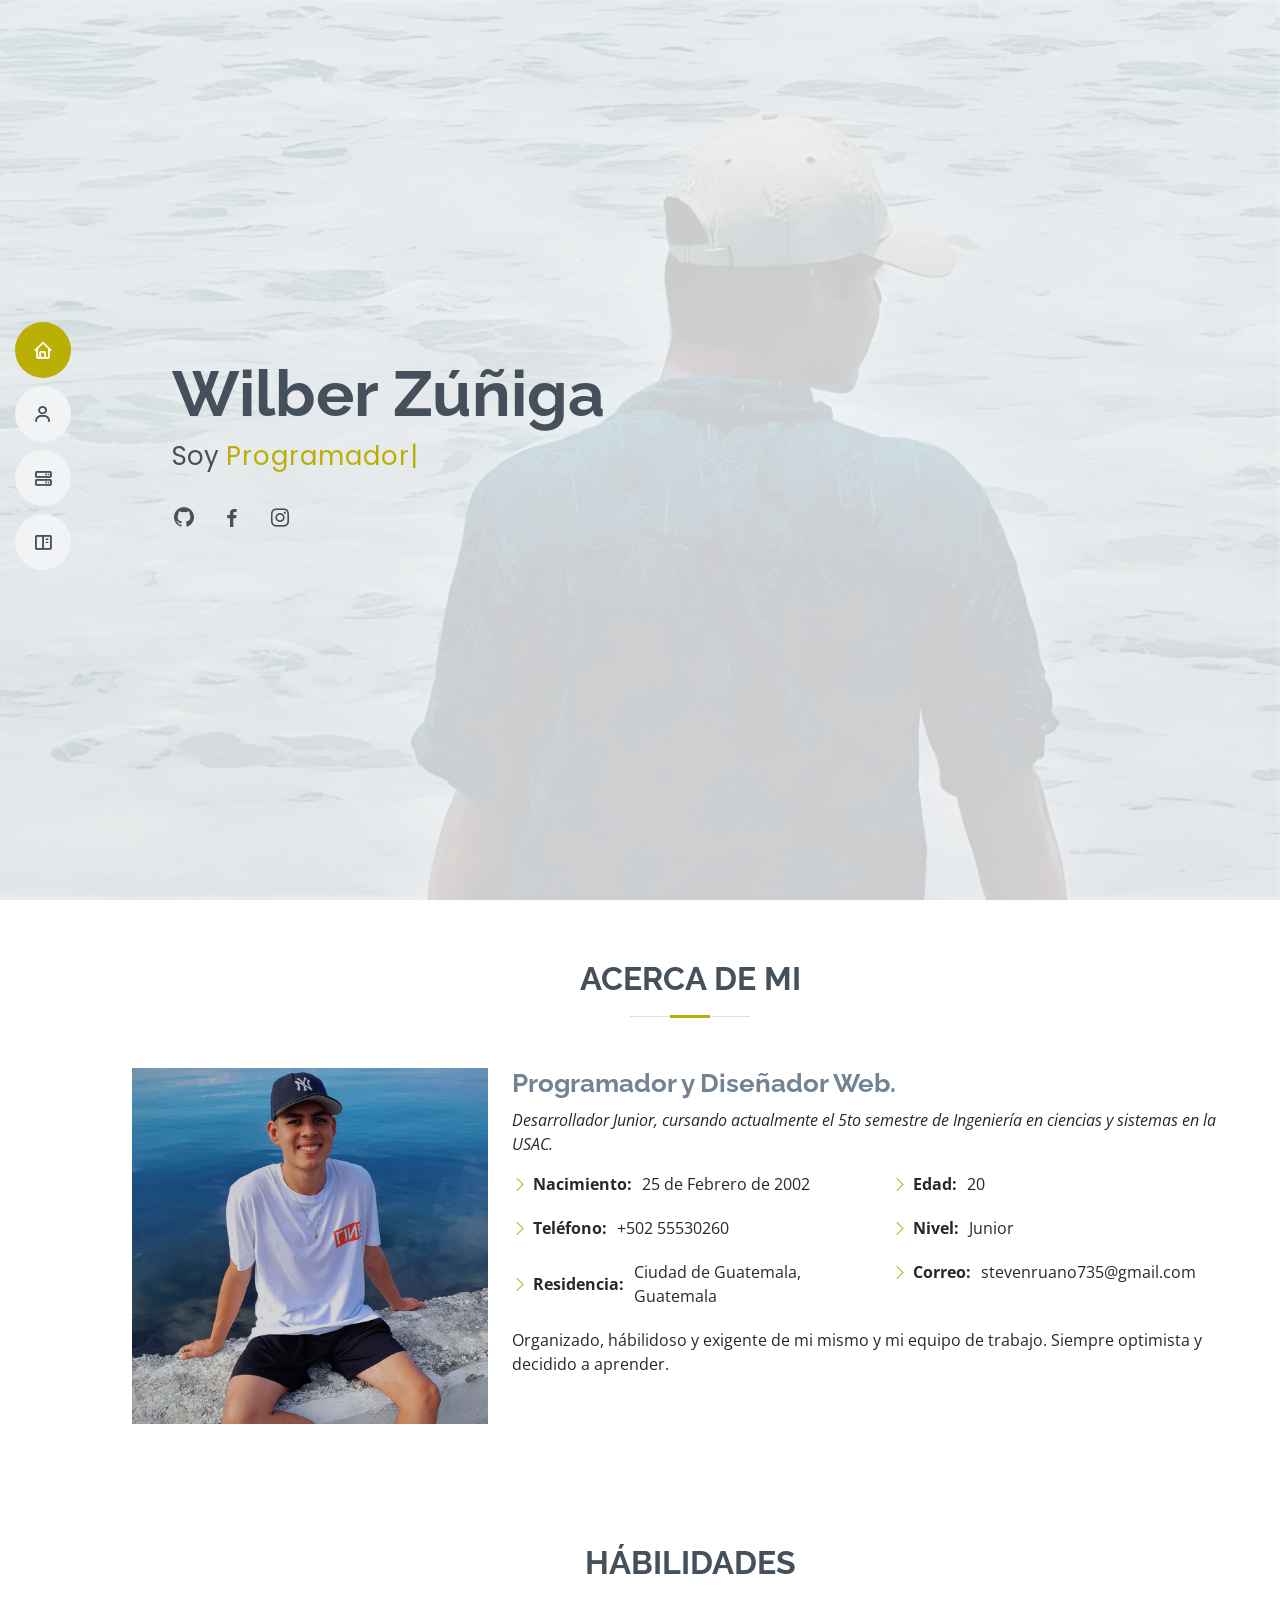
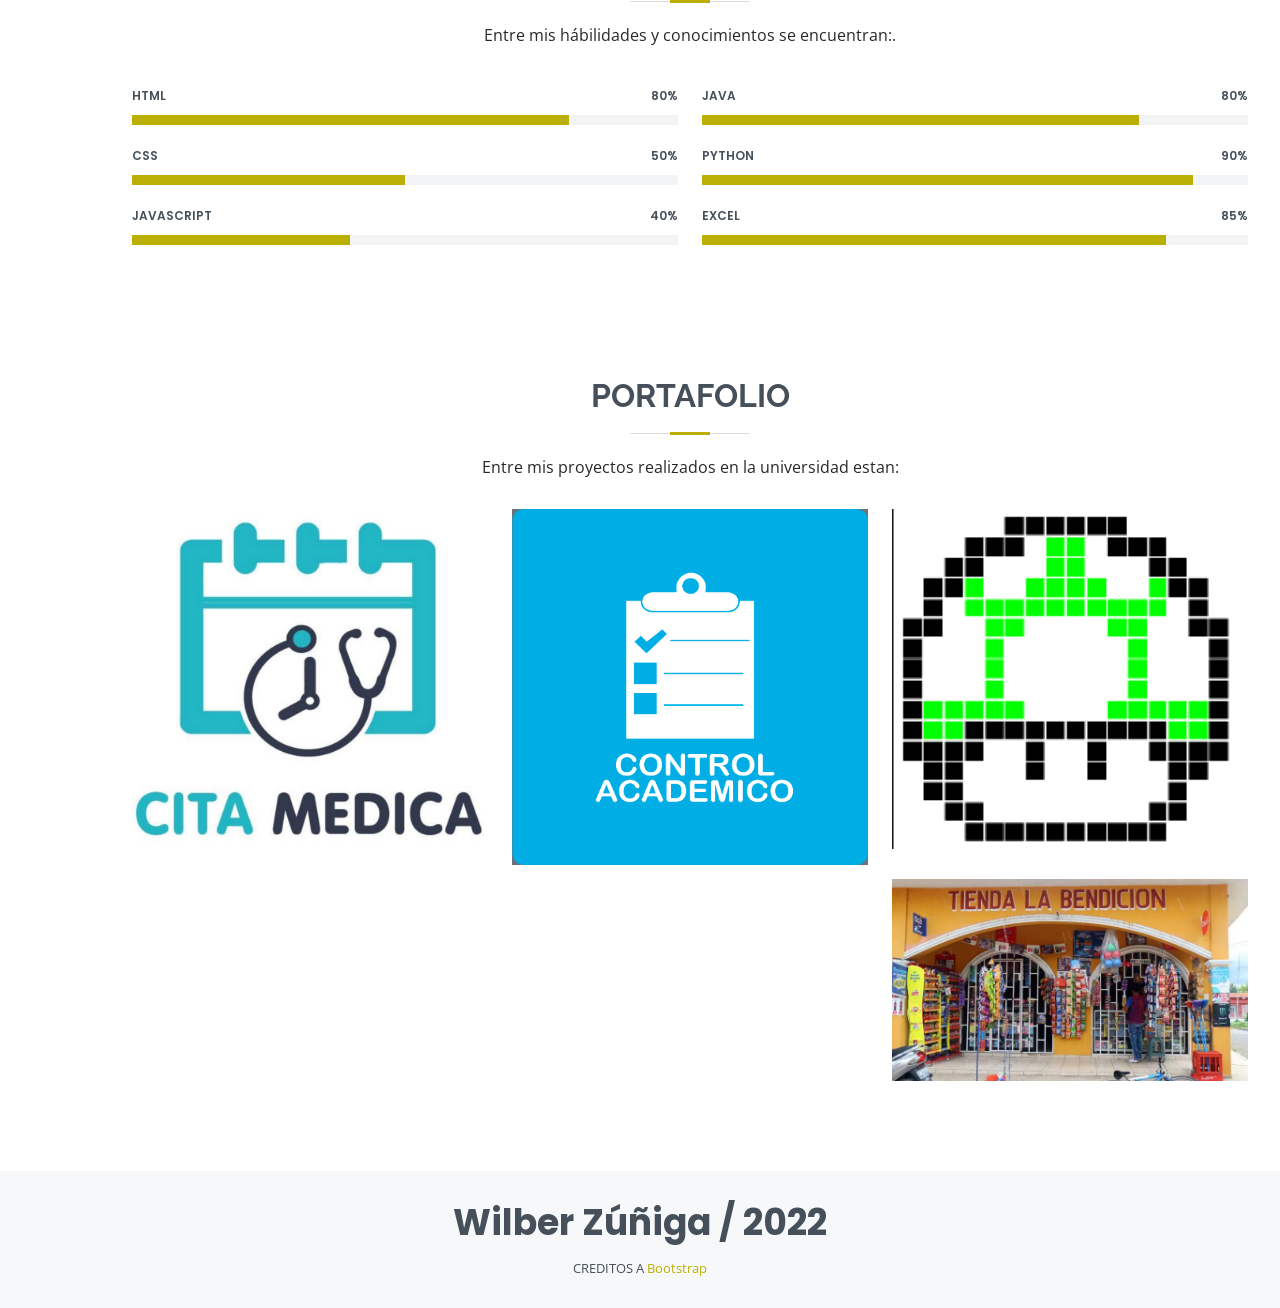
<file: index.html>
<!DOCTYPE html>
<html lang="en">

<head>
  <meta charset="utf-8">
  <meta content="width=device-width, initial-scale=1.0" name="viewport">

  <title>Wilber Zúñiga</title>
  <meta content="" name="description">
  <meta content="" name="keywords">

  <link href="Complementos/img/Kaws.jpg" rel="icon">
  <link href="Complementos/img/Kaws.jpg" rel="apple-touch-icon">

  <link href="https://fonts.googleapis.com/css?family=Open+Sans:300,300i,400,400i,600,600i,700,700i|Raleway:300,300i,400,400i,500,500i,600,600i,700,700i|Poppins:300,300i,400,400i,500,500i,600,600i,700,700i" rel="stylesheet">

  <link href="Complementos/vendor/aos/aos.css" rel="stylesheet">
  <link href="Complementos/vendor/bootstrap/css/bootstrap.min.css" rel="stylesheet">
  <link href="Complementos/vendor/bootstrap-icons/bootstrap-icons.css" rel="stylesheet">
  <link href="Complementos/vendor/boxicons/css/boxicons.min.css" rel="stylesheet">
  <link href="Complementos/vendor/glightbox/css/glightbox.min.css" rel="stylesheet">
  <link href="Complementos/vendor/swiper/swiper-bundle.min.css" rel="stylesheet">

  <!-- Template Main CSS File -->
  <link href="Complementos/css/style.css" rel="stylesheet">

</head>

<body>
  <i class="bi bi-list mobile-nav-toggle d-xl-none"></i>
  <header id="header" class="d-flex flex-column justify-content-center">
<!-- nav-menu -->
    <nav id="navbar" class="navbar nav-menu">
      <ul>
        <li><a href="#hero" class="nav-link scrollto active"><i class="bx bx-home"></i> <span>Inicio</span></a></li>
        <li><a href="#about" class="nav-link scrollto"><i class="bx bx-user"></i> <span>Acerca de mi</span></a></li>
        <li><a href="#skills" class="nav-link scrollto"><i class="bx bx-server"></i> <span>Habilidades</span></a></li>
        <li><a href="#portfolio" class="nav-link scrollto"><i class="bx bx-book-content"></i> <span>Portafolio</span></a></li>
      </ul>
    </nav>
  </header>

  <!-- Inicio -->
  <section id="hero" class="d-flex flex-column justify-content-center">
    <div class="container" data-aos="zoom-in" data-aos-delay="100">
      <h1>Wilber Zúñiga</h1>
      <p>Soy <span class="typed" data-typed-items="Programador, Diseñador, Deportista, Editor"></span></p>
      <div class="social-links">
        <a href="https://github.com/stvnnnr" target="_blank" class="github"><i class="bx bxl-github"></i></a>
        <a href="https://www.facebook.com/wilbersteven.ruano" target="_blank" class="facebook"><i class="bx bxl-facebook"></i></a>
        <a href="https://instagram.com/stvn_r_?igshid=YmMyMTA2M2Y=" target="_blank" class="instagram"><i class="bx bxl-instagram"></i></a>
      </div>
    </div>
  </section>

  <main id="main">

    <!-- Accerca de -->
    <section id="about" class="about">
      <div class="container" data-aos="fade-up">
        <div class="section-title">
          <h2>Acerca de mi</h2>
        </div>
        <div class="row">
          <div class="col-lg-4">
            <img src="Complementos/img/img.jpg" class="img-fluid" alt="">
          </div>
          <div class="col-lg-8 pt-4 pt-lg-0 content">
            <h3>Programador y Diseñador Web.</h3>
            <p class="fst-italic">
              Desarrollador Junior, cursando actualmente el 5to semestre de Ingeniería en ciencias y sistemas en la USAC.
            </p>
            <div class="row">
              <div class="col-lg-6">
                <ul>
                  <li><i class="bi bi-chevron-right"></i> <strong>Nacimiento:</strong> <span>25 de Febrero de 2002</span></li>
                  <li><i class="bi bi-chevron-right"></i> <strong>Teléfono:</strong> <span>+502 55530260</span></li>
                  <li><i class="bi bi-chevron-right"></i> <strong>Residencia:</strong> <span>Ciudad de Guatemala, Guatemala</span></li>
                </ul>
              </div>
              <div class="col-lg-6">
                <ul>
                  <li><i class="bi bi-chevron-right"></i> <strong>Edad:</strong> <span>20</span></li>
                  <li><i class="bi bi-chevron-right"></i> <strong>Nivel:</strong> <span>Junior</span></li>
                  <li><i class="bi bi-chevron-right"></i> <strong>Correo:</strong> <span>stevenruano735@gmail.com</span></li>
                </ul>
              </div>
            </div>
            <p>
              Organizado, hábilidoso y exigente de mi mismo y mi equipo de trabajo. Siempre optimista y decidido a aprender.
            </p>
          </div>
        </div>

      </div>
    </section>

    <!-- Habilidades -->
    <section id="skills" class="skills section-bg">
      <div class="container" data-aos="fade-up">

        <div class="section-title">
          <h2>Hábilidades</h2>
          <p>Entre mis hábilidades y conocimientos se encuentran:.</p>
        </div>

        <div class="row skills-content">

          <div class="col-lg-6">

            <div class="progress">
              <span class="skill">HTML <i class="val">80%</i></span>
              <div class="progress-bar-wrap">
                <div class="progress-bar" role="progressbar" aria-valuenow="80" aria-valuemin="0" aria-valuemax="100"></div>
              </div>
            </div>

            <div class="progress">
              <span class="skill">CSS <i class="val">50%</i></span>
              <div class="progress-bar-wrap">
                <div class="progress-bar" role="progressbar" aria-valuenow="50" aria-valuemin="0" aria-valuemax="100"></div>
              </div>
            </div>

            <div class="progress">
              <span class="skill">JavaScript <i class="val">40%</i></span>
              <div class="progress-bar-wrap">
                <div class="progress-bar" role="progressbar" aria-valuenow="40" aria-valuemin="0" aria-valuemax="100"></div>
              </div>
            </div>

          </div>

          <div class="col-lg-6">

            <div class="progress">
              <span class="skill">Java <i class="val">80%</i></span>
              <div class="progress-bar-wrap">
                <div class="progress-bar" role="progressbar" aria-valuenow="80" aria-valuemin="0" aria-valuemax="100"></div>
              </div>
            </div>

            <div class="progress">
              <span class="skill">Python <i class="val">90%</i></span>
              <div class="progress-bar-wrap">
                <div class="progress-bar" role="progressbar" aria-valuenow="90" aria-valuemin="0" aria-valuemax="100"></div>
              </div>
            </div>

            <div class="progress">
              <span class="skill">Excel <i class="val">85%</i></span>
              <div class="progress-bar-wrap">
                <div class="progress-bar" role="progressbar" aria-valuenow="85" aria-valuemin="0" aria-valuemax="100"></div>
              </div>
            </div>

          </div>

        </div>

      </div>
    </section>

    <!-- Portafolio -->
    <section id="portfolio" class="portfolio section-bg">
      <div class="container" data-aos="fade-up">

        <div class="section-title">
          <h2>Portafolio</h2>
          <p>Entre mis proyectos realizados en la universidad estan:</p>
        </div>

        <div class="row portfolio-container" data-aos="fade-up" data-aos-delay="200">

          <div class="col-lg-4 col-md-6 portfolio-item filter-app">
            <div class="portfolio-wrap">
              <img src="Complementos/img/portfolio/1.jpg" class="img-fluid" alt="">
              <div class="portfolio-info">
                <h4>Control de citas</h4>
                <p>Web</p>
                <div class="portfolio-links">
                  <a href="1.html" class="portfolio-details-lightbox" data-glightbox="type: external" title="Portfolio Details"><i class="bx bx-link"></i></a>
                </div>
              </div>
            </div>
          </div>

          <div class="col-lg-4 col-md-6 portfolio-item filter-web">
            <div class="portfolio-wrap">
              <img src="Complementos/img/portfolio/2.png" class="img-fluid" alt="">
              <div class="portfolio-info">
                <h4>Control de notas</h4>
                <p>App</p>
                <div class="portfolio-links">
                  <a href="2.html" class="portfolio-details-lightbox" data-glightbox="type: external" title="Portfolio Details"><i class="bx bx-link"></i></a>
                </div>
              </div>
            </div>
          </div>

          <div class="col-lg-4 col-md-6 portfolio-item filter-app">
            <div class="portfolio-wrap">
              <img src="Complementos/img/portfolio/3.png" style="width:100%" class="img-fluid" alt="">
              <div class="portfolio-info">
                <h4>Graficador a partir de xml</h4>
                <p>App</p>
                <div class="portfolio-links">
                  <a href="3.html" class="portfolio-details-lightbox" data-glightbox="type: external" title="Portfolio Details"><i class="bx bx-link"></i></a>
                </div>
              </div>
            </div>
          </div>

          <div class="col-lg-4 col-md-6 portfolio-item filter-web">
            <div class="portfolio-wrap">
              <img src="Complementos/img/portfolio/4.webp" class="img-fluid" alt="">
              <div class="portfolio-info">
                <h4>Control de productos</h4>
                <p>App</p>
                <div class="portfolio-links">
                  <a href="4.html" class="portfolio-details-lightbox" data-glightbox="type: external" title="Portfolio Details"><i class="bx bx-link"></i></a>
                </div>
              </div>
            </div>
          </div>

        </div>

      </div>
    </section>

  </main>

  <footer id="footer">
    <div class="container">
      <h3>Wilber Zúñiga / 2022</h3>
      <div class="credits">
        CREDITOS A <a href="https://bootstrapmade.com/">Bootstrap</a>
      </div>
    </div>
  </footer>

  <div id="preloader"></div>
  <a href="#" class="back-to-top d-flex align-items-center justify-content-center"><i class="bi bi-arrow-up-short"></i></a>

  <script src="Complementos/vendor/purecounter/purecounter.js"></script>
  <script src="Complementos/vendor/aos/aos.js"></script>
  <script src="Complementos/vendor/bootstrap/js/bootstrap.bundle.min.js"></script>
  <script src="Complementos/vendor/glightbox/js/glightbox.min.js"></script>
  <script src="Complementos/vendor/isotope-layout/isotope.pkgd.min.js"></script>
  <script src="Complementos/vendor/swiper/swiper-bundle.min.js"></script>
  <script src="Complementos/vendor/typed.js/typed.min.js"></script>
  <script src="Complementos/vendor/waypoints/noframework.waypoints.js"></script>
  <script src="Complementos/vendor/php-email-form/validate.js"></script>
  <script src="Complementos/js/main.js"></script>

</body>

</html>
</file>
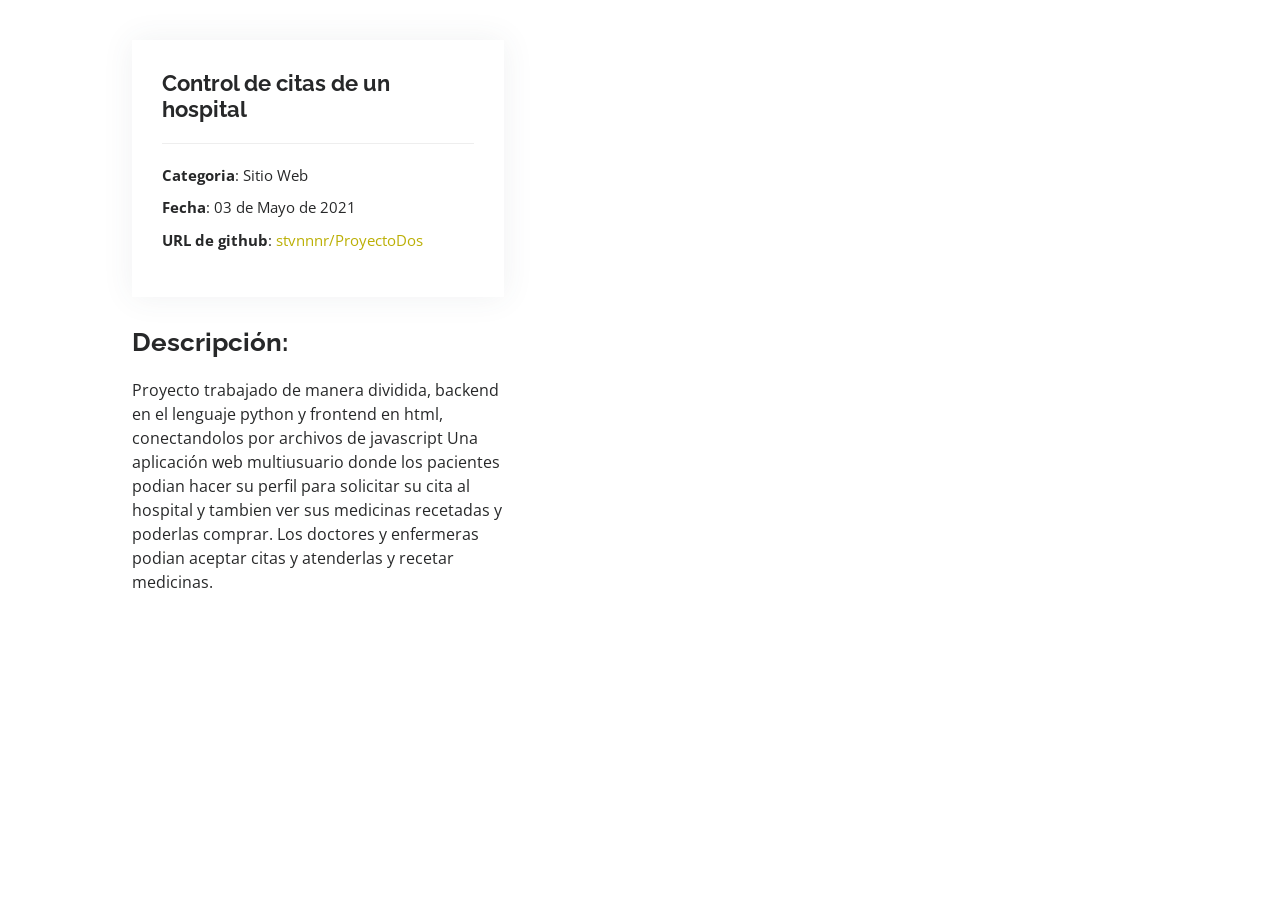
<file: 1.html>
<!DOCTYPE html>
<html lang="en">

<head>
  <meta charset="utf-8">
  <meta content="width=device-width, initial-scale=1.0" name="viewport">
  <title>1</title>
  <meta content="" name="description">
  <meta content="" name="keywords">
  <link href="https://fonts.googleapis.com/css?family=Open+Sans:300,300i,400,400i,600,600i,700,700i|Raleway:300,300i,400,400i,500,500i,600,600i,700,700i|Poppins:300,300i,400,400i,500,500i,600,600i,700,700i" rel="stylesheet">
  <link href="Complementos/vendor/aos/aos.css" rel="stylesheet">
  <link href="Complementos/vendor/bootstrap/css/bootstrap.min.css" rel="stylesheet">
  <link href="Complementos/vendor/bootstrap-icons/bootstrap-icons.css" rel="stylesheet">
  <link href="Complementos/vendor/boxicons/css/boxicons.min.css" rel="stylesheet">
  <link href="Complementos/vendor/glightbox/css/glightbox.min.css" rel="stylesheet">
  <link href="Complementos/vendor/swiper/swiper-bundle.min.css" rel="stylesheet">
  <link href="Complementos/css/style.css" rel="stylesheet">
</head>

<body>

  <main id="main">
    <section id="portfolio-details" class="portfolio-details">
      <div class="container">
          <div class="col-lg-4">
            <div class="portfolio-info">
              <h3>Control de citas de un hospital</h3>
              <ul>
                <li><strong>Categoria</strong>: Sitio Web</li>
                <li><strong>Fecha</strong>: 03 de Mayo de 2021</li>
                <li><strong>URL de github</strong>: <a href="https://github.com/stvnnnr/ProyectoDos.git" target="_blank">stvnnnr/ProyectoDos</a></li>
              </ul>
            </div>
            <div class="portfolio-description">
              <h2>Descripción:</h2>
              <p>
                Proyecto trabajado de manera dividida, backend en el lenguaje python y frontend en html, conectandolos por archivos de javascript
                Una aplicación web multiusuario donde los pacientes podian hacer su perfil para solicitar su cita al hospital y tambien ver sus medicinas recetadas y poderlas comprar.
                Los doctores y enfermeras podian aceptar citas y atenderlas y recetar medicinas.
              </p>
            </div>
          </div>

        </div>

      </div>
    </section>
  </main>

  <script src="Complementos/vendor/purecounter/purecounter.js"></script>
  <script src="Complementos/vendor/aos/aos.js"></script>
  <script src="Complementos/vendor/bootstrap/js/bootstrap.bundle.min.js"></script>
  <script src="Complementos/vendor/glightbox/js/glightbox.min.js"></script>
  <script src="Complementos/vendor/isotope-layout/isotope.pkgd.min.js"></script>
  <script src="Complementos/vendor/swiper/swiper-bundle.min.js"></script>
  <script src="Complementos/vendor/typed.js/typed.min.js"></script>
  <script src="Complementos/vendor/waypoints/noframework.waypoints.js"></script>
  <script src="Complementos/vendor/php-email-form/validate.js"></script>
  <script src="Complementos/js/main.js"></script>
</body>

</html>
</file>
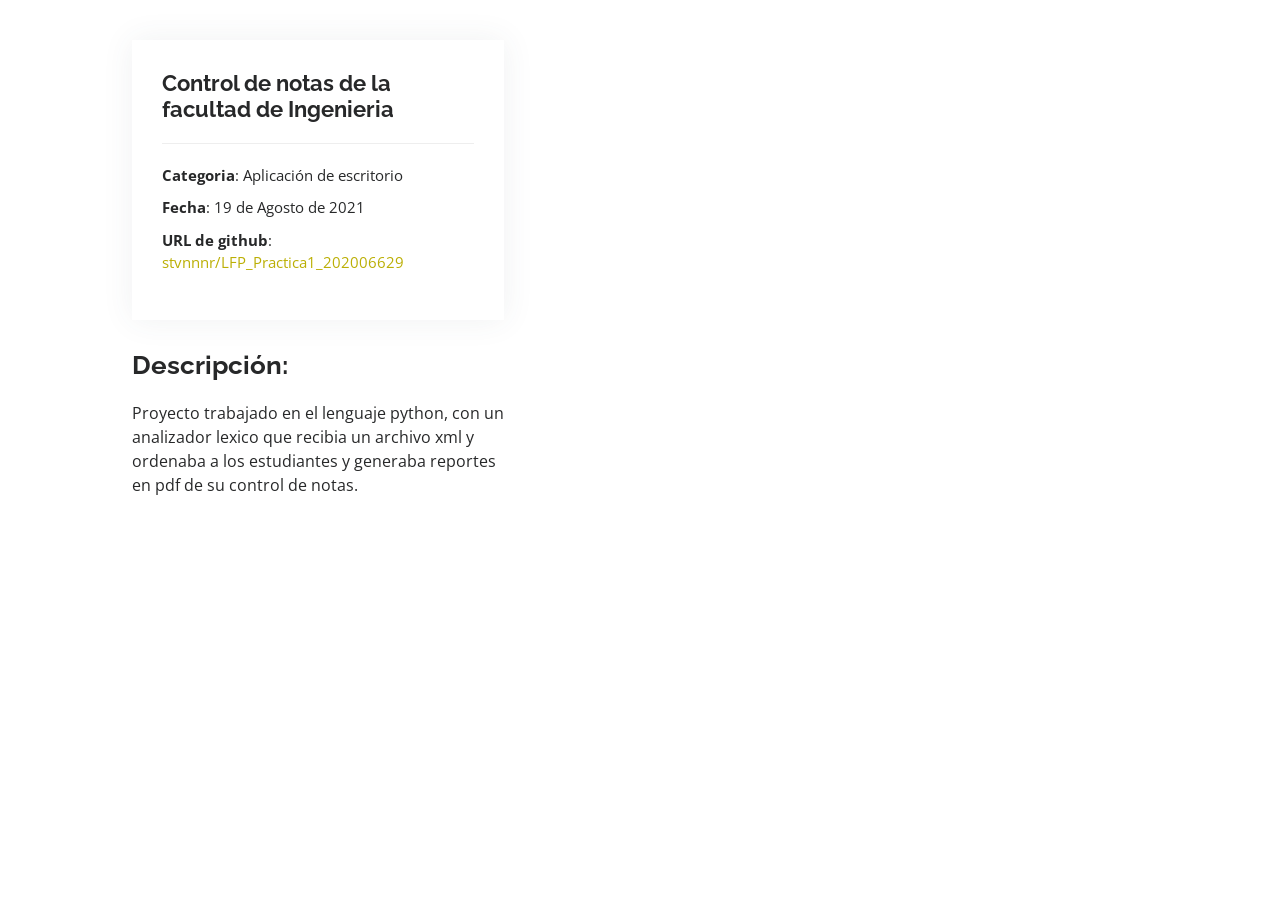
<file: 2.html>
<!DOCTYPE html>
<html lang="en">

<head>
  <meta charset="utf-8">
  <meta content="width=device-width, initial-scale=1.0" name="viewport">
  <title>1</title>
  <meta content="" name="description">
  <meta content="" name="keywords">
  <link href="https://fonts.googleapis.com/css?family=Open+Sans:300,300i,400,400i,600,600i,700,700i|Raleway:300,300i,400,400i,500,500i,600,600i,700,700i|Poppins:300,300i,400,400i,500,500i,600,600i,700,700i" rel="stylesheet">
  <link href="Complementos/vendor/aos/aos.css" rel="stylesheet">
  <link href="Complementos/vendor/bootstrap/css/bootstrap.min.css" rel="stylesheet">
  <link href="Complementos/vendor/bootstrap-icons/bootstrap-icons.css" rel="stylesheet">
  <link href="Complementos/vendor/boxicons/css/boxicons.min.css" rel="stylesheet">
  <link href="Complementos/vendor/glightbox/css/glightbox.min.css" rel="stylesheet">
  <link href="Complementos/vendor/swiper/swiper-bundle.min.css" rel="stylesheet">
  <link href="Complementos/css/style.css" rel="stylesheet">
</head>

<body>

  <main id="main">
    <section id="portfolio-details" class="portfolio-details">
      <div class="container">
          <div class="col-lg-4">
            <div class="portfolio-info">
              <h3>Control de notas de la facultad de Ingenieria</h3>
              <ul>
                <li><strong>Categoria</strong>: Aplicación de escritorio</li>
                <li><strong>Fecha</strong>: 19 de Agosto de 2021</li>
                <li><strong>URL de github</strong>: <a href="https://github.com/stvnnnr/LFP_Practica1_202006629.git" target="_blank">stvnnnr/LFP_Practica1_202006629</a></li>
              </ul>
            </div>
            <div class="portfolio-description">
              <h2>Descripción:</h2>
              <p>
                Proyecto trabajado en el lenguaje python, con un analizador lexico que recibia un archivo xml y ordenaba a los estudiantes y generaba reportes en pdf de su control de notas.
              </p>
            </div>
          </div>

        </div>

      </div>
    </section>
  </main>

  <script src="Complementos/vendor/purecounter/purecounter.js"></script>
  <script src="Complementos/vendor/aos/aos.js"></script>
  <script src="Complementos/vendor/bootstrap/js/bootstrap.bundle.min.js"></script>
  <script src="Complementos/vendor/glightbox/js/glightbox.min.js"></script>
  <script src="Complementos/vendor/isotope-layout/isotope.pkgd.min.js"></script>
  <script src="Complementos/vendor/swiper/swiper-bundle.min.js"></script>
  <script src="Complementos/vendor/typed.js/typed.min.js"></script>
  <script src="Complementos/vendor/waypoints/noframework.waypoints.js"></script>
  <script src="Complementos/vendor/php-email-form/validate.js"></script>
  <script src="Complementos/js/main.js"></script>
</body>

</html>
</file>
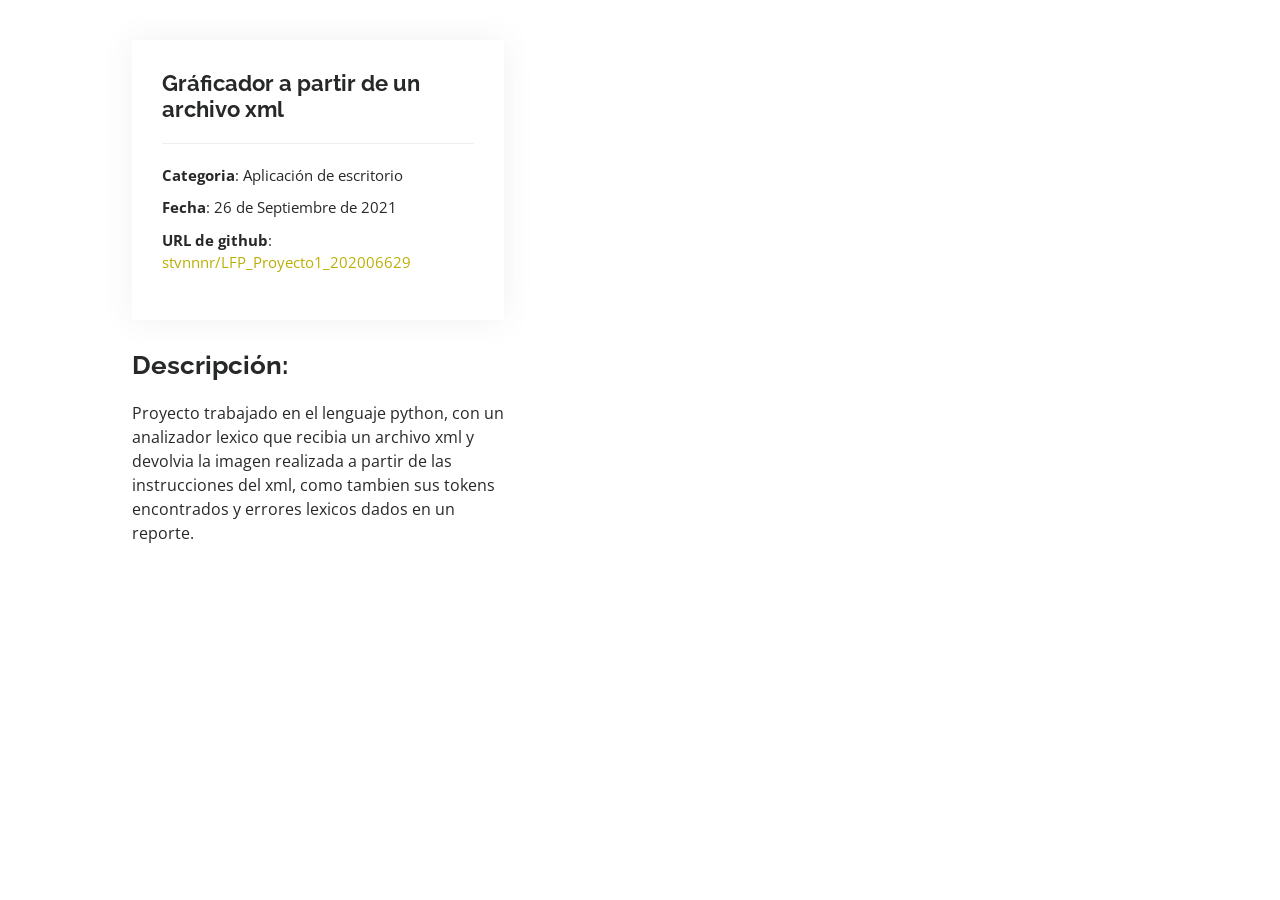
<file: 3.html>
<!DOCTYPE html>
<html lang="en">

<head>
  <meta charset="utf-8">
  <meta content="width=device-width, initial-scale=1.0" name="viewport">
  <title>1</title>
  <meta content="" name="description">
  <meta content="" name="keywords">
  <link href="https://fonts.googleapis.com/css?family=Open+Sans:300,300i,400,400i,600,600i,700,700i|Raleway:300,300i,400,400i,500,500i,600,600i,700,700i|Poppins:300,300i,400,400i,500,500i,600,600i,700,700i" rel="stylesheet">
  <link href="Complementos/vendor/aos/aos.css" rel="stylesheet">
  <link href="Complementos/vendor/bootstrap/css/bootstrap.min.css" rel="stylesheet">
  <link href="Complementos/vendor/bootstrap-icons/bootstrap-icons.css" rel="stylesheet">
  <link href="Complementos/vendor/boxicons/css/boxicons.min.css" rel="stylesheet">
  <link href="Complementos/vendor/glightbox/css/glightbox.min.css" rel="stylesheet">
  <link href="Complementos/vendor/swiper/swiper-bundle.min.css" rel="stylesheet">
  <link href="Complementos/css/style.css" rel="stylesheet">
</head>

<body>

  <main id="main">
    <section id="portfolio-details" class="portfolio-details">
      <div class="container">
          <div class="col-lg-4">
            <div class="portfolio-info">
              <h3>Gráficador a partir de un archivo xml</h3>
              <ul>
                <li><strong>Categoria</strong>: Aplicación de escritorio</li>
                <li><strong>Fecha</strong>: 26 de Septiembre de 2021</li>
                <li><strong>URL de github</strong>: <a href="https://github.com/stvnnnr/LFP_Proyecto1_202006629.git" target="_blank">stvnnnr/LFP_Proyecto1_202006629</a></li>
              </ul>
            </div>
            <div class="portfolio-description">
              <h2>Descripción:</h2>
              <p>
                Proyecto trabajado en el lenguaje python, con un analizador lexico que recibia un archivo xml y devolvia la imagen realizada a partir de las instrucciones del xml, como tambien sus tokens encontrados y errores lexicos dados en un reporte.
              </p>
            </div>
          </div>

        </div>

      </div>
    </section>
  </main>

  <script src="Complementos/vendor/purecounter/purecounter.js"></script>
  <script src="Complementos/vendor/aos/aos.js"></script>
  <script src="Complementos/vendor/bootstrap/js/bootstrap.bundle.min.js"></script>
  <script src="Complementos/vendor/glightbox/js/glightbox.min.js"></script>
  <script src="Complementos/vendor/isotope-layout/isotope.pkgd.min.js"></script>
  <script src="Complementos/vendor/swiper/swiper-bundle.min.js"></script>
  <script src="Complementos/vendor/typed.js/typed.min.js"></script>
  <script src="Complementos/vendor/waypoints/noframework.waypoints.js"></script>
  <script src="Complementos/vendor/php-email-form/validate.js"></script>
  <script src="Complementos/js/main.js"></script>
</body>

</html>
</file>
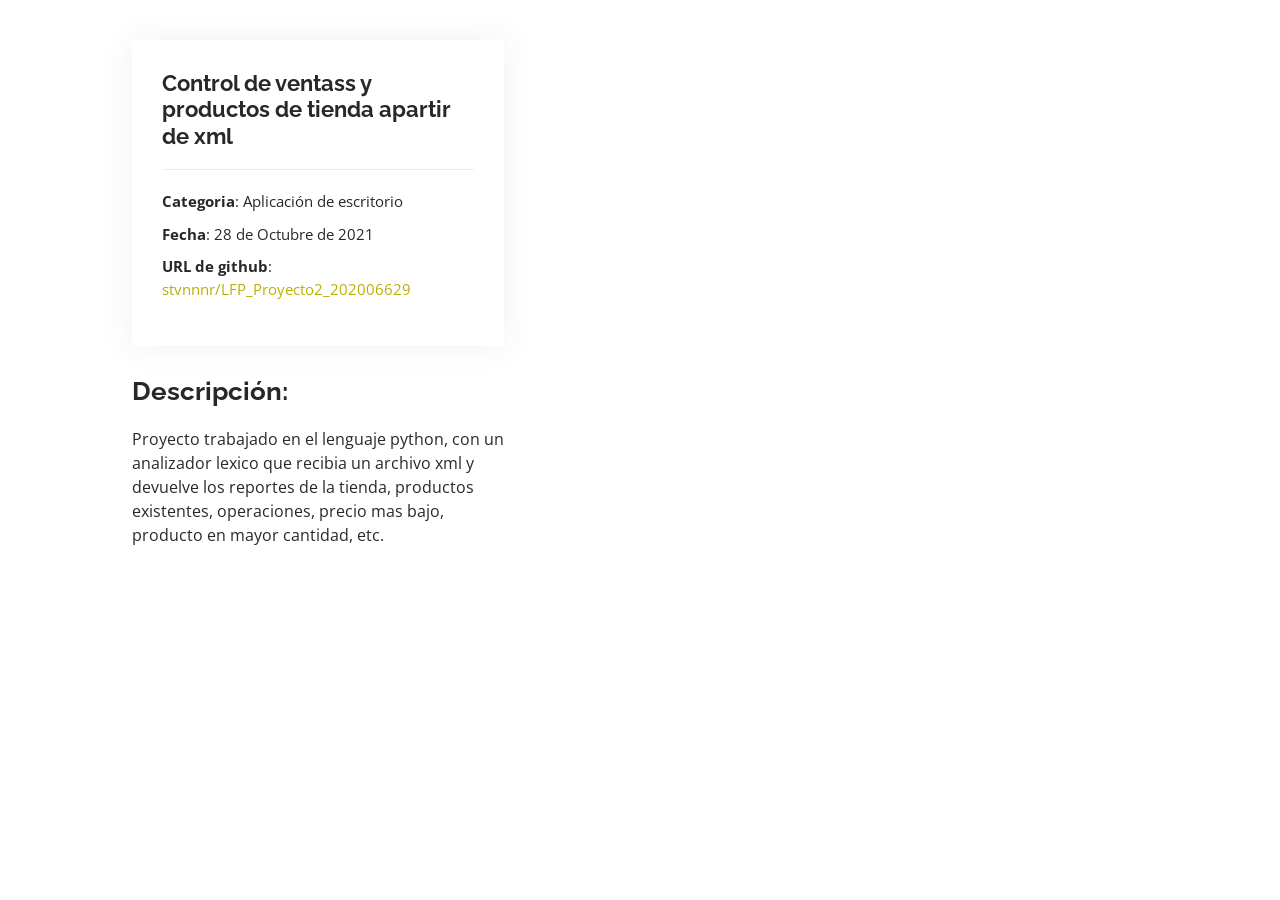
<file: 4.html>
<!DOCTYPE html>
<html lang="en">

<head>
  <meta charset="utf-8">
  <meta content="width=device-width, initial-scale=1.0" name="viewport">
  <title>1</title>
  <meta content="" name="description">
  <meta content="" name="keywords">
  <link href="https://fonts.googleapis.com/css?family=Open+Sans:300,300i,400,400i,600,600i,700,700i|Raleway:300,300i,400,400i,500,500i,600,600i,700,700i|Poppins:300,300i,400,400i,500,500i,600,600i,700,700i" rel="stylesheet">
  <link href="Complementos/vendor/aos/aos.css" rel="stylesheet">
  <link href="Complementos/vendor/bootstrap/css/bootstrap.min.css" rel="stylesheet">
  <link href="Complementos/vendor/bootstrap-icons/bootstrap-icons.css" rel="stylesheet">
  <link href="Complementos/vendor/boxicons/css/boxicons.min.css" rel="stylesheet">
  <link href="Complementos/vendor/glightbox/css/glightbox.min.css" rel="stylesheet">
  <link href="Complementos/vendor/swiper/swiper-bundle.min.css" rel="stylesheet">
  <link href="Complementos/css/style.css" rel="stylesheet">
</head>

<body>

  <main id="main">
    <section id="portfolio-details" class="portfolio-details">
      <div class="container">
          <div class="col-lg-4">
            <div class="portfolio-info">
              <h3>Control de ventass y productos de tienda apartir de xml</h3>
              <ul>
                <li><strong>Categoria</strong>: Aplicación de escritorio</li>
                <li><strong>Fecha</strong>: 28 de Octubre de 2021</li>
                <li><strong>URL de github</strong>: <a href="https://github.com/stvnnnr/LFP_Proyecto2_202006629.git" target="_blank">stvnnnr/LFP_Proyecto2_202006629</a></li>
              </ul>
            </div>
            <div class="portfolio-description">
              <h2>Descripción:</h2>
              <p>
                Proyecto trabajado en el lenguaje python, con un analizador lexico que recibia un archivo xml y devuelve los reportes de la tienda, productos existentes, operaciones, precio mas bajo, producto en mayor cantidad, etc.
              </p>
            </div>
          </div>

        </div>

      </div>
    </section>
  </main>

  <script src="Complementos/vendor/purecounter/purecounter.js"></script>
  <script src="Complementos/vendor/aos/aos.js"></script>
  <script src="Complementos/vendor/bootstrap/js/bootstrap.bundle.min.js"></script>
  <script src="Complementos/vendor/glightbox/js/glightbox.min.js"></script>
  <script src="Complementos/vendor/isotope-layout/isotope.pkgd.min.js"></script>
  <script src="Complementos/vendor/swiper/swiper-bundle.min.js"></script>
  <script src="Complementos/vendor/typed.js/typed.min.js"></script>
  <script src="Complementos/vendor/waypoints/noframework.waypoints.js"></script>
  <script src="Complementos/vendor/php-email-form/validate.js"></script>
  <script src="Complementos/js/main.js"></script>
</body>

</html>
</file>
<file: Complementos/css/style.css>
/**
* Template Name: MyResume - v4.7.0
* Template URL: https://bootstrapmade.com/free-html-bootstrap-template-my-resume/
* Author: BootstrapMade.com
* License: https://bootstrapmade.com/license/
*/

/*--------------------------------------------------------------
# General
--------------------------------------------------------------*/
body {
  font-family: "Open Sans", sans-serif;
  color: #272829;
}

a {
  color: #bbaf05;
  text-decoration: none;
}

a:hover {
  color: #bbaf05;
  text-decoration: none;
}

h1, h2, h3, h4, h5, h6 {
  font-family: "Raleway", sans-serif;
}

/*--------------------------------------------------------------
# Back to top button
--------------------------------------------------------------*/
.back-to-top {
  position: fixed;
  visibility: hidden;
  opacity: 0;
  right: 15px;
  bottom: 15px;
  z-index: 996;
  background: #bbaf05;
  width: 40px;
  height: 40px;
  border-radius: 50px;
  transition: all 0.4s;
}
.back-to-top i {
  font-size: 28px;
  color: #fff;
  line-height: 0;
}
.back-to-top:hover {
  background: #0678e3;
  color: #fff;
}
.back-to-top.active {
  visibility: visible;
  opacity: 1;
}

/*--------------------------------------------------------------
# Preloader
--------------------------------------------------------------*/
#preloader {
  position: fixed;
  top: 0;
  left: 0;
  right: 0;
  bottom: 0;
  z-index: 9999;
  overflow: hidden;
  background: #fff;
}

#preloader:before {
  content: "";
  position: fixed;
  top: calc(50% - 30px);
  left: calc(50% - 30px);
  border: 6px solid #bbaf05;
  border-top-color: #fff;
  border-bottom-color: #fff;
  border-radius: 50%;
  width: 60px;
  height: 60px;
  -webkit-animation: animate-preloader 1s linear infinite;
  animation: animate-preloader 1s linear infinite;
}

@-webkit-keyframes animate-preloader {
  0% {
    transform: rotate(0deg);
  }
  100% {
    transform: rotate(360deg);
  }
}

@keyframes animate-preloader {
  0% {
    transform: rotate(0deg);
  }
  100% {
    transform: rotate(360deg);
  }
}
/*--------------------------------------------------------------
# Disable aos animation delay on mobile devices
--------------------------------------------------------------*/
@media screen and (max-width: 768px) {
  [data-aos-delay] {
    transition-delay: 0 !important;
  }
}
/*--------------------------------------------------------------
# Header
--------------------------------------------------------------*/
#header {
  position: fixed;
  top: 0;
  left: 0;
  bottom: 0;
  z-index: 9997;
  transition: all 0.5s;
  padding: 15px;
  overflow-y: auto;
}
@media (max-width: 992px) {
  #header {
    width: 300px;
    background: #fff;
    border-right: 1px solid #e6e9ec;
    left: -300px;
  }
}

@media (min-width: 992px) {
  #main {
    margin-left: 100px;
  }
}
/*--------------------------------------------------------------
# Navigation Menu
--------------------------------------------------------------*/
/**
* Desktop Navigation 
*/
.nav-menu {
  padding: 0;
  display: block;
}
.nav-menu * {
  margin: 0;
  padding: 0;
  list-style: none;
}
.nav-menu > ul > li {
  position: relative;
  white-space: nowrap;
}
.nav-menu a, .nav-menu a:focus {
  display: flex;
  align-items: center;
  color: #45505b;
  padding: 10px 18px;
  margin-bottom: 8px;
  transition: 0.3s;
  font-size: 15px;
  border-radius: 50px;
  background: #f2f3f5;
  height: 56px;
  width: 100%;
  overflow: hidden;
  transition: 0.3s;
}
.nav-menu a i, .nav-menu a:focus i {
  font-size: 20px;
}
.nav-menu a span, .nav-menu a:focus span {
  padding: 0 5px 0 7px;
  color: #45505b;
}
@media (min-width: 992px) {
  .nav-menu a, .nav-menu a:focus {
    width: 56px;
  }
  .nav-menu a span, .nav-menu a:focus span {
    display: none;
    color: #fff;
  }
}
.nav-menu a:hover, .nav-menu .active, .nav-menu .active:focus, .nav-menu li:hover > a {
  color: #fff;
  background: #bbaf05;
}
.nav-menu a:hover span, .nav-menu .active span, .nav-menu .active:focus span, .nav-menu li:hover > a span {
  color: #fff;
}
.nav-menu a:hover, .nav-menu li:hover > a {
  width: 100%;
  color: #fff;
}
.nav-menu a:hover span, .nav-menu li:hover > a span {
  display: block;
}

/**
* Mobile Navigation 
*/
.mobile-nav-toggle {
  position: fixed;
  right: 10px;
  top: 10px;
  z-index: 9998;
  border: 0;
  background: none;
  font-size: 28px;
  transition: all 0.4s;
  outline: none !important;
  line-height: 0;
  cursor: pointer;
  border-radius: 50px;
  padding: 5px;
}
.mobile-nav-toggle i {
  color: #45505b;
}

.mobile-nav-active {
  overflow: hidden;
}
.mobile-nav-active #header {
  left: 0;
}
.mobile-nav-active .mobile-nav-toggle {
  color: #fff;
  background-color: #bbaf05;
}

/*--------------------------------------------------------------
# Hero Section
--------------------------------------------------------------*/
#hero {
  width: 100%;
  height: 100vh;
  background: url("../img/bggg.jpg") top right no-repeat;
  background-size: cover;
  position: relative;
}
@media (min-width: 992px) {
  #hero {
    padding-left: 160px;
  }
}
#hero:before {
  content: "";
  background: rgba(255, 255, 255, 0.8);
  position: absolute;
  bottom: 0;
  top: 0;
  left: 0;
  right: 0;
}
#hero h1 {
  margin: 0;
  font-size: 64px;
  font-weight: 700;
  line-height: 56px;
  color: #45505b;
}
#hero p {
  color: #45505b;
  margin: 15px 0 0 0;
  font-size: 26px;
  font-family: "Poppins", sans-serif;
}
#hero p span {
  color: #bbaf05;
  letter-spacing: 1px;
}
#hero .social-links {
  margin-top: 30px;
}
#hero .social-links a {
  font-size: 24px;
  display: inline-block;
  color: #45505b;
  line-height: 1;
  margin-right: 20px;
  transition: 0.3s;
}
#hero .social-links a:hover {
  color: #bbaf05;
}
@media (max-width: 992px) {
  #hero {
    text-align: center;
  }
  #hero h1 {
    font-size: 32px;
    line-height: 36px;
  }
  #hero p {
    margin-top: 10px;
    font-size: 20px;
    line-height: 24px;
  }
}

/*--------------------------------------------------------------
# Sections General
--------------------------------------------------------------*/
section {
  padding: 60px 0;
  overflow: hidden;
}

.section-title {
  text-align: center;
  padding-bottom: 30px;
}
.section-title h2 {
  font-size: 32px;
  font-weight: bold;
  text-transform: uppercase;
  margin-bottom: 20px;
  padding-bottom: 20px;
  position: relative;
  color: #45505b;
}
.section-title h2::before {
  content: "";
  position: absolute;
  display: block;
  width: 120px;
  height: 1px;
  background: #ddd;
  bottom: 1px;
  left: calc(50% - 60px);
}
.section-title h2::after {
  content: "";
  position: absolute;
  display: block;
  width: 40px;
  height: 3px;
  background: #bbaf05;
  bottom: 0;
  left: calc(50% - 20px);
}
.section-title p {
  margin-bottom: 0;
}

/*--------------------------------------------------------------
# About
--------------------------------------------------------------*/
.about .content h3 {
  font-weight: 700;
  font-size: 26px;
  color: #728394;
}
.about .content ul {
  list-style: none;
  padding: 0;
}
.about .content ul li {
  margin-bottom: 20px;
  display: flex;
  align-items: center;
}
.about .content ul strong {
  margin-right: 10px;
}
.about .content ul i {
  font-size: 16px;
  margin-right: 5px;
  color: #bbaf05;
  line-height: 0;
}
.about .content p:last-child {
  margin-bottom: 0;
}

/*--------------------------------------------------------------
# Facts
--------------------------------------------------------------*/
.facts .count-box {
  padding: 30px 30px 25px 30px;
  margin-top: 30px;
  width: 100%;
  position: relative;
  text-align: center;
  background: #fff;
}
.facts .count-box i {
  position: absolute;
  top: -25px;
  left: 50%;
  transform: translateX(-50%);
  font-size: 24px;
  background: #bbaf05;
  color: #fff;
  border-radius: 50px;
  display: inline-flex;
  align-items: center;
  justify-content: center;
  width: 48px;
  height: 48px;
}
.facts .count-box span {
  font-size: 36px;
  display: block;
  font-weight: 600;
  color: #011426;
}
.facts .count-box p {
  padding: 0;
  margin: 0;
  font-family: "Raleway", sans-serif;
  font-size: 14px;
}

/*--------------------------------------------------------------
# Akills
--------------------------------------------------------------*/
.skills .progress {
  height: 60px;
  display: block;
  background: none;
  border-radius: 0;
}
.skills .progress .skill {
  padding: 10px 0;
  margin: 0;
  text-transform: uppercase;
  display: block;
  font-weight: 600;
  font-family: "Poppins", sans-serif;
  color: #45505b;
}
.skills .progress .skill .val {
  float: right;
  font-style: normal;
}
.skills .progress-bar-wrap {
  background: #f2f3f5;
}
.skills .progress-bar {
  width: 1px;
  height: 10px;
  transition: 0.9s;
  background-color: #bbaf05;
}

/*--------------------------------------------------------------
# Resume
--------------------------------------------------------------*/
.resume .resume-title {
  font-size: 26px;
  font-weight: 700;
  margin-top: 20px;
  margin-bottom: 20px;
  color: #45505b;
}
.resume .resume-item {
  padding: 0 0 20px 20px;
  margin-top: -2px;
  border-left: 2px solid #bbaf05;
  position: relative;
}
.resume .resume-item h4 {
  line-height: 18px;
  font-size: 18px;
  font-weight: 600;
  text-transform: uppercase;
  font-family: "Poppins", sans-serif;
  color: #bbaf05;
  margin-bottom: 10px;
}
.resume .resume-item h5 {
  font-size: 16px;
  background: #f7f8f9;
  padding: 5px 15px;
  display: inline-block;
  font-weight: 600;
  margin-bottom: 10px;
}
.resume .resume-item ul {
  padding-left: 20px;
}
.resume .resume-item ul li {
  padding-bottom: 10px;
}
.resume .resume-item:last-child {
  padding-bottom: 0;
}
.resume .resume-item::before {
  content: "";
  position: absolute;
  width: 16px;
  height: 16px;
  border-radius: 50px;
  left: -9px;
  top: 0;
  background: #fff;
  border: 2px solid #bbaf05;
}

/*--------------------------------------------------------------
# Portfolio
--------------------------------------------------------------*/
.portfolio .portfolio-item {
  margin-bottom: 30px;
}
.portfolio #portfolio-flters {
  padding: 0;
  margin: 0 auto 25px auto;
  list-style: none;
  text-align: center;
  background: #fff;
  border-radius: 50px;
  padding: 2px 15px;
}
.portfolio #portfolio-flters li {
  cursor: pointer;
  display: inline-block;
  padding: 10px 15px;
  font-size: 14px;
  font-weight: 600;
  line-height: 1;
  text-transform: uppercase;
  color: #272829;
  margin-bottom: 5px;
  transition: all 0.3s ease-in-out;
}
.portfolio #portfolio-flters li:hover, .portfolio #portfolio-flters li.filter-active {
  color: #bbaf05;
}
.portfolio #portfolio-flters li:last-child {
  margin-right: 0;
}
.portfolio .portfolio-wrap {
  transition: 0.3s;
  position: relative;
  overflow: hidden;
  z-index: 1;
  background: rgba(69, 80, 91, 0.8);
}
.portfolio .portfolio-wrap::before {
  content: "";
  background: rgba(255, 255, 255, 0.7);
  position: absolute;
  left: 30px;
  right: 30px;
  top: 30px;
  bottom: 30px;
  transition: all ease-in-out 0.3s;
  z-index: 2;
  opacity: 0;
}
.portfolio .portfolio-wrap .portfolio-info {
  opacity: 0;
  position: absolute;
  top: 0;
  left: 0;
  right: 0;
  bottom: 0;
  text-align: center;
  z-index: 3;
  transition: all ease-in-out 0.3s;
  display: flex;
  flex-direction: column;
  justify-content: center;
  align-items: center;
}
.portfolio .portfolio-wrap .portfolio-info::before {
  display: block;
  content: "";
  width: 48px;
  height: 48px;
  position: absolute;
  top: 35px;
  left: 35px;
  border-top: 3px solid #d7dce1;
  border-left: 3px solid #d7dce1;
  transition: all 0.5s ease 0s;
  z-index: 9994;
}
.portfolio .portfolio-wrap .portfolio-info::after {
  display: block;
  content: "";
  width: 48px;
  height: 48px;
  position: absolute;
  bottom: 35px;
  right: 35px;
  border-bottom: 3px solid #d7dce1;
  border-right: 3px solid #d7dce1;
  transition: all 0.5s ease 0s;
  z-index: 9994;
}
.portfolio .portfolio-wrap .portfolio-info h4 {
  font-size: 20px;
  color: #45505b;
  font-weight: 600;
}
.portfolio .portfolio-wrap .portfolio-info p {
  color: #45505b;
  font-size: 14px;
  text-transform: uppercase;
  padding: 0;
  margin: 0;
}
.portfolio .portfolio-wrap .portfolio-links {
  text-align: center;
  z-index: 4;
}
.portfolio .portfolio-wrap .portfolio-links a {
  color: #45505b;
  margin: 0 2px;
  font-size: 28px;
  display: inline-block;
  transition: 0.3s;
}
.portfolio .portfolio-wrap .portfolio-links a:hover {
  color: #148af9;
}
.portfolio .portfolio-wrap:hover::before {
  top: 0;
  left: 0;
  right: 0;
  bottom: 0;
  opacity: 1;
}
.portfolio .portfolio-wrap:hover .portfolio-info {
  opacity: 1;
}
.portfolio .portfolio-wrap:hover .portfolio-info::before {
  top: 15px;
  left: 15px;
}
.portfolio .portfolio-wrap:hover .portfolio-info::after {
  bottom: 15px;
  right: 15px;
}

/*--------------------------------------------------------------
# Portfolio Details
--------------------------------------------------------------*/
.portfolio-details {
  padding-top: 40px;
}
.portfolio-details .portfolio-details-slider img {
  width: 100%;
}
.portfolio-details .portfolio-details-slider .swiper-pagination {
  margin-top: 20px;
  position: relative;
}
.portfolio-details .portfolio-details-slider .swiper-pagination .swiper-pagination-bullet {
  width: 12px;
  height: 12px;
  background-color: #fff;
  opacity: 1;
  border: 1px solid #bbaf05;
}
.portfolio-details .portfolio-details-slider .swiper-pagination .swiper-pagination-bullet-active {
  background-color: #bbaf05;
}
.portfolio-details .portfolio-info {
  padding: 30px;
  box-shadow: 0px 0 30px rgba(69, 80, 91, 0.08);
}
.portfolio-details .portfolio-info h3 {
  font-size: 22px;
  font-weight: 700;
  margin-bottom: 20px;
  padding-bottom: 20px;
  border-bottom: 1px solid #eee;
}
.portfolio-details .portfolio-info ul {
  list-style: none;
  padding: 0;
  font-size: 15px;
}
.portfolio-details .portfolio-info ul li + li {
  margin-top: 10px;
}
.portfolio-details .portfolio-description {
  padding-top: 30px;
}
.portfolio-details .portfolio-description h2 {
  font-size: 26px;
  font-weight: 700;
  margin-bottom: 20px;
}
.portfolio-details .portfolio-description p {
  padding: 0;
}

/*--------------------------------------------------------------
# Services
--------------------------------------------------------------*/
.services .icon-box {
  text-align: center;
  padding: 70px 20px 80px 20px;
  transition: all ease-in-out 0.3s;
  background: #fff;
  box-shadow: 0px 5px 90px 0px rgba(110, 123, 131, 0.05);
}
.services .icon-box .icon {
  margin: 0 auto;
  width: 100px;
  height: 100px;
  display: flex;
  align-items: center;
  justify-content: center;
  transition: ease-in-out 0.3s;
  position: relative;
}
.services .icon-box .icon i {
  font-size: 36px;
  transition: 0.5s;
  position: relative;
}
.services .icon-box .icon svg {
  position: absolute;
  top: 0;
  left: 0;
}
.services .icon-box .icon svg path {
  transition: 0.5s;
  fill: #f5f5f5;
}
.services .icon-box h4 {
  font-weight: 600;
  margin: 10px 0 15px 0;
  font-size: 22px;
}
.services .icon-box h4 a {
  color: #45505b;
  transition: ease-in-out 0.3s;
}
.services .icon-box p {
  line-height: 24px;
  font-size: 14px;
  margin-bottom: 0;
}
.services .icon-box:hover {
  border-color: #fff;
  box-shadow: 0px 0 35px 0 rgba(0, 0, 0, 0.08);
}
.services .iconbox-blue i {
  color: #47aeff;
}
.services .iconbox-blue:hover .icon i {
  color: #fff;
}
.services .iconbox-blue:hover .icon path {
  fill: #47aeff;
}
.services .iconbox-orange i {
  color: #ffa76e;
}
.services .iconbox-orange:hover .icon i {
  color: #fff;
}
.services .iconbox-orange:hover .icon path {
  fill: #ffa76e;
}
.services .iconbox-pink i {
  color: #e80368;
}
.services .iconbox-pink:hover .icon i {
  color: #fff;
}
.services .iconbox-pink:hover .icon path {
  fill: #e80368;
}
.services .iconbox-yellow i {
  color: #ffbb2c;
}
.services .iconbox-yellow:hover .icon i {
  color: #fff;
}
.services .iconbox-yellow:hover .icon path {
  fill: #ffbb2c;
}
.services .iconbox-red i {
  color: #ff5828;
}
.services .iconbox-red:hover .icon i {
  color: #fff;
}
.services .iconbox-red:hover .icon path {
  fill: #ff5828;
}
.services .iconbox-teal i {
  color: #11dbcf;
}
.services .iconbox-teal:hover .icon i {
  color: #fff;
}
.services .iconbox-teal:hover .icon path {
  fill: #11dbcf;
}

/*--------------------------------------------------------------
# Testimonials
--------------------------------------------------------------*/
.testimonials .section-header {
  margin-bottom: 40px;
}
.testimonials .testimonials-carousel, .testimonials .testimonials-slider {
  overflow: hidden;
}
.testimonials .testimonial-item {
  text-align: center;
}
.testimonials .testimonial-item .testimonial-img {
  width: 120px;
  border-radius: 50%;
  border: 4px solid #fff;
  margin: 0 auto;
}
.testimonials .testimonial-item h3 {
  font-size: 20px;
  font-weight: bold;
  margin: 10px 0 5px 0;
  color: #111;
}
.testimonials .testimonial-item h4 {
  font-size: 14px;
  color: #999;
  margin: 0 0 15px 0;
}
.testimonials .testimonial-item .quote-icon-left, .testimonials .testimonial-item .quote-icon-right {
  color: #90c8fc;
  font-size: 26px;
}
.testimonials .testimonial-item .quote-icon-left {
  display: inline-block;
  left: -5px;
  position: relative;
}
.testimonials .testimonial-item .quote-icon-right {
  display: inline-block;
  right: -5px;
  position: relative;
  top: 10px;
}
.testimonials .testimonial-item p {
  font-style: italic;
  margin: 0 auto 15px auto;
}
.testimonials .swiper-pagination {
  margin-top: 20px;
  position: relative;
}
.testimonials .swiper-pagination .swiper-pagination-bullet {
  width: 12px;
  height: 12px;
  background-color: #fff;
  opacity: 1;
  border: 1px solid #bbaf05;
}
.testimonials .swiper-pagination .swiper-pagination-bullet-active {
  background-color: #bbaf05;
}
@media (min-width: 992px) {
  .testimonials .testimonial-item p {
    width: 80%;
  }
}

/*--------------------------------------------------------------
# Contact
--------------------------------------------------------------*/
.contact .info {
  width: 100%;
  background: #fff;
}
.contact .info i {
  font-size: 20px;
  color: #bbaf05;
  float: left;
  width: 44px;
  height: 44px;
  background: #eef7ff;
  display: flex;
  justify-content: center;
  align-items: center;
  border-radius: 50px;
  transition: all 0.3s ease-in-out;
}
.contact .info h4 {
  padding: 0 0 0 60px;
  font-size: 22px;
  font-weight: 600;
  margin-bottom: 5px;
  color: #45505b;
}
.contact .info p {
  padding: 0 0 0 60px;
  margin-bottom: 0;
  font-size: 14px;
  color: #728394;
}
.contact .info .email, .contact .info .phone {
  margin-top: 40px;
}
.contact .info .email:hover i, .contact .info .address:hover i, .contact .info .phone:hover i {
  background: #bbaf05;
  color: #fff;
}
.contact .php-email-form {
  width: 100%;
  background: #fff;
}
.contact .php-email-form .form-group {
  padding-bottom: 8px;
}
.contact .php-email-form .error-message {
  display: none;
  color: #fff;
  background: #ed3c0d;
  text-align: left;
  padding: 15px;
  font-weight: 600;
}
.contact .php-email-form .error-message br + br {
  margin-top: 25px;
}
.contact .php-email-form .sent-message {
  display: none;
  color: #fff;
  background: #18d26e;
  text-align: center;
  padding: 15px;
  font-weight: 600;
}
.contact .php-email-form .loading {
  display: none;
  background: #fff;
  text-align: center;
  padding: 15px;
}
.contact .php-email-form .loading:before {
  content: "";
  display: inline-block;
  border-radius: 50%;
  width: 24px;
  height: 24px;
  margin: 0 10px -6px 0;
  border: 3px solid #18d26e;
  border-top-color: #eee;
  -webkit-animation: animate-loading 1s linear infinite;
  animation: animate-loading 1s linear infinite;
}
.contact .php-email-form input, .contact .php-email-form textarea {
  border-radius: 4px;
  box-shadow: none;
  font-size: 14px;
}
.contact .php-email-form input {
  height: 44px;
}
.contact .php-email-form textarea {
  padding: 10px 12px;
}
.contact .php-email-form button[type=submit] {
  background: #bbaf05;
  border: 0;
  padding: 10px 35px;
  color: #fff;
  transition: 0.4s;
  border-radius: 50px;
}
.contact .php-email-form button[type=submit]:hover {
  background: #0678e3;
}
@-webkit-keyframes animate-loading {
  0% {
    transform: rotate(0deg);
  }
  100% {
    transform: rotate(360deg);
  }
}
@keyframes animate-loading {
  0% {
    transform: rotate(0deg);
  }
  100% {
    transform: rotate(360deg);
  }
}

/*--------------------------------------------------------------
# Footer
--------------------------------------------------------------*/
#footer {
  background: #f7f8f9;
  color: #45505b;
  font-size: 14px;
  text-align: center;
  padding: 30px 0;
}
#footer h3 {
  font-size: 36px;
  font-weight: 700;
  position: relative;
  font-family: "Poppins", sans-serif;
  padding: 0;
  margin: 0 0 15px 0;
}
#footer p {
  font-size: 15;
  font-style: italic;
  padding: 0;
  margin: 0 0 40px 0;
}
#footer .social-links {
  margin: 0 0 40px 0;
}
#footer .social-links a {
  font-size: 18px;
  display: inline-block;
  background: #bbaf05;
  color: #fff;
  line-height: 1;
  padding: 8px 0;
  margin-right: 4px;
  border-radius: 50%;
  text-align: center;
  width: 36px;
  height: 36px;
  transition: 0.3s;
}
#footer .social-links a:hover {
  background: #0678e3;
  color: #fff;
  text-decoration: none;
}
#footer .copyright {
  margin: 0 0 5px 0;
}
#footer .credits {
  font-size: 13px;
}
</file>
